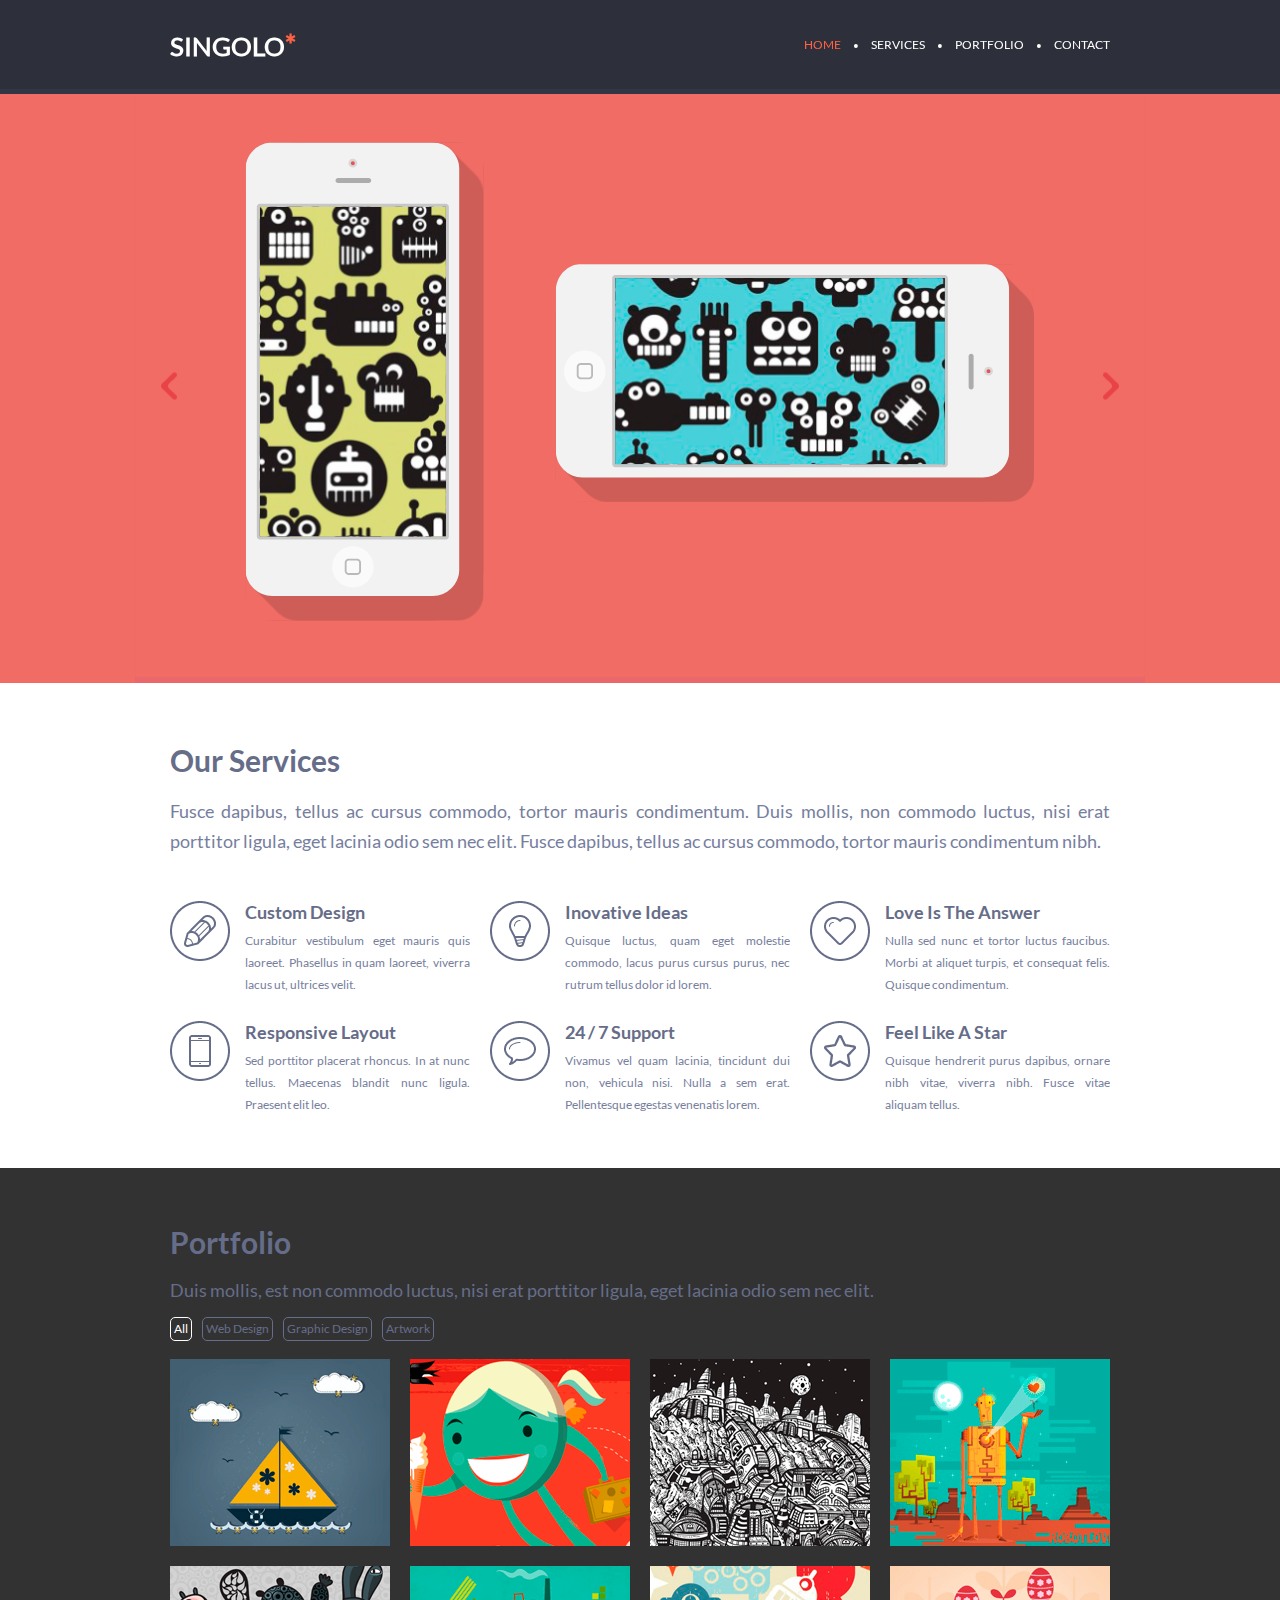
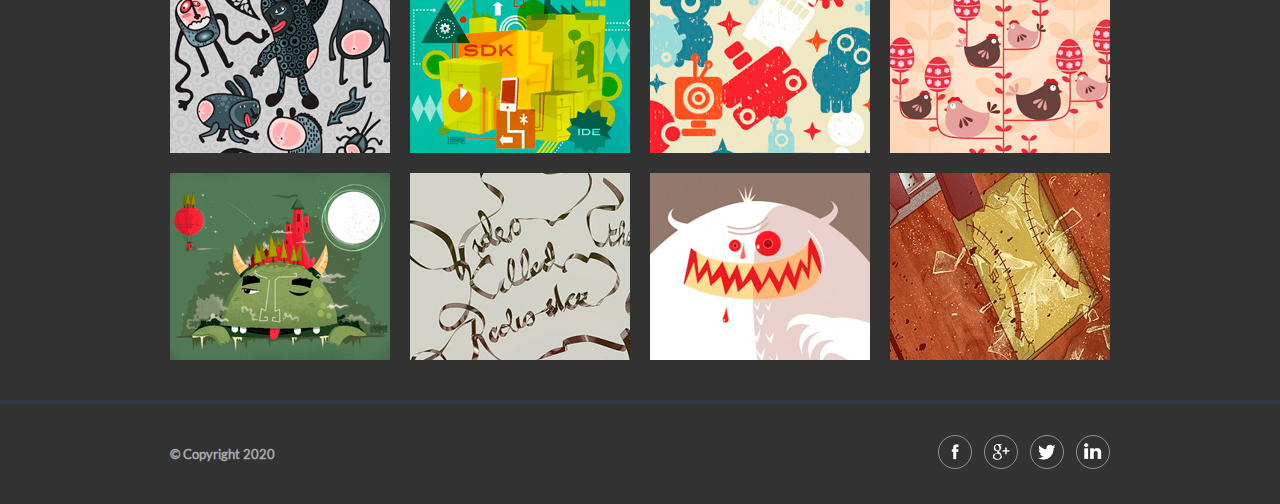
<file: index.html>
<!Doctype html>
<html lang="en">

<head>
    <meta charset="UTF-8">
    <meta http-equiv="Content-Type" content="text/html" ;>
    <meta name="viewport" content="width=device-width">
    <link rel="icon" type="image/png" sizes="250x250" href="./images/favicon.png">
    <link rel="stylesheet" href="./style.css">
    <title>Singolo</title>
</head>

<body>
    <span class="burger">
        <span class="burger_center_line"></span>
    </span>
    <aside >
    <div class="burger_menu_none " id="burger">
        <h1 class="burger_logo">SINGOLO<span class="burger_logo_red">*</span></h1>
        <nav class="burger_nav">
            <a class="burger_nav_link  " href="#top">HOME</a>
            <a class="burger_nav_link " href="#services">SERVICES</a>
            <a class="burger_nav_link " href="#portfolio">PORTFOLIO</a>
            <a class="burger_nav_link " href="#contact">CONTACT</a>
        </nav>
    </div>
    </aside>
    <header class="header_block">
        <div class="title">
            <h1 class="logo">SINGOLO<span class="logo_red">*</span></h1>
            <nav class="menu" id="menu">
                <a href="#top" class="home a_active">HOME</a>
                <span>&#8226</span>
                <a href="#services" class="serv">SERVICES</a>
                <span>&#8226</span>
                <a href="#portfolio" class="portfol">PORTFOLIO</a>
                <span>&#8226</span>
                <a href="#contact" class="cont">CONTACT</a>
            </nav>
        </div>
    </header>
    <div class="slider_block_red "  data-name="point"> 
        <figure class="slide">
            <img class="arrow-left" src="./images/arrow-left.png" alt="">
            <img class="arrow-right" src="./images/arrow-right.png" alt="">
            <img class="slide_image show" src="./images/Slide-1.svg">
            <img class="slide_image2 hide " src="./images/Slide-2.svg">
        </figure>
    </div>
    <main>
        <section class="services_block" id="services" data-name="point">
            <h3>Our Services</h3>
            <p class="text">Fusce dapibus, tellus ac cursus commodo, tortor mauris condimentum. Duis mollis, non
                commodo
                luctus, nisi
                erat porttitor ligula, eget lacinia odio sem nec elit. Fusce dapibus, tellus ac cursus commodo,
                tortor
                mauris condimentum nibh.</p>
            <div class="services">
                <li class="block">
                    <img class="image_block" src="./images/services1.png" alt="pencil">
                    <div class="info_block">
                        <h4>Custom Design</h4>
                        <p class="small_text"> Curabitur vestibulum eget mauris quis laoreet. Phasellus in quam
                            laoreet,
                            viverra lacus ut, ultrices velit.</p>
                    </div>
                </li>
                <li class="block">
                    <img class="image_block" src="./images/services2.png" alt="Idea">
                    <div class="info_block">
                        <h4>Inovative Ideas</h4>
                        <p class="small_text">Quisque luctus, quam eget molestie commodo, lacus purus cursus purus,
                            nec
                            rutrum tellus dolor
                            id
                            lorem.</p>
                    </div>
                </li>
                <li class="block">
                    <img class="image_block" src="./images/services3.png" alt="Heart">
                    <div class="info_block">
                        <h4>Love Is The Answer</h4>
                        <p class="small_text">Nulla sed nunc et tortor luctus faucibus. Morbi at aliquet turpis, et
                            consequat felis. Quisque condimentum.</p>
                    </div>
                </li>
                <li class="block">
                    <img class="image_block" src="./images/services4.png" alt="Phone">
                    <div class="info_block">
                        <h4>Responsive Layout</h4>
                        <p class="small_text">Sed porttitor placerat rhoncus. In at nunc tellus. Maecenas blandit
                            nunc
                            ligula. Praesent elit leo.</p>
                    </div>
                </li>
                <li class="block">
                    <img class="image_block" src="./images/services5.png" alt="Message">
                    <div class="info_block">
                        <h4>24 / 7 Support</h4>
                        <p class="small_text">Vivamus vel quam lacinia, tincidunt dui non, vehicula nisi. Nulla a
                            sem
                            erat. Pellentesque egestas venenatis lorem.</p>
                    </div>
                </li>
                <li class="block">
                    <img class="image_block" src="./images/services6.png" alt="Star">
                    <div class="info_block">
                        <h4>Feel Like A Star</h4>
                        <p class="small_text">Quisque hendrerit purus dapibus, ornare nibh vitae, viverra nibh.
                            Fusce
                            vitae aliquam tellus.
                        </p>
                    </div>
                </li>
            </div>
        </section>
        <section class="portfolio_block" id="portfolio" data-name="point">
            <div class="portfolio">
                <h3>Portfolio</h3>
                <p class="portfolio-text">Duis mollis, est non commodo luctus, nisi erat porttitor ligula, eget
                    lacinia
                    odio sem nec elit.</p>
                <div class="filter">
                    <li class="filter_button filter_button_active all" id="all"> All</li>
                    <li class="filter_button web" id="web">Web Design</li>
                    <li class="filter_button graphic" id="graphic">Graphic Design</li>
                    <li class="filter_button art" id="art">Artwork</li>
                </div>
                <div class="images_columns">
                    <img src="./images/1.png" class="portfolio_image graphic" alt="ship" >
                    <img src="./images/2.png" class="portfolio_image art" alt="caricature girls" >
                    <img src="./images/3.png" class="portfolio_image graphic" alt="art city" >
                    <img src="./images/4.png" class="portfolio_image web" alt="heart in  robot arms ">
                    <img src="./images/5.png" class="portfolio_image art" alt="hares" >
                    <img src="./images/6.png" class="portfolio_image web" alt="technologies">
                    <img src="./images/7.png" class="portfolio_image web" alt="abstraction" >
                    <img src="./images/8.png" class="portfolio_image graphic" alt="chicken on the branches" >
                    <img src="./images/9.png" class="portfolio_image art" alt="monster" >
                    <img src="./images/10.png" class="portfolio_image graphic" alt="picture with text" >
                    <img src="./images/11.png" class="portfolio_image art" alt="monster" >
                    <img src="./images/12.png" class="portfolio_image web" alt="instrument scale">
                </div>
            </div>
        </section>
    </main>
    <footer class="footer_block" id="contact" data-name="point">
        <div class="lower">
            <p class="copyright_left">© Copyright 2020</p>
            <nav class="social_right">
                <a href="https://facebook.com/" target="_blank" title="Facebook"><img src="./images/f.png"
                        alt="Facebook" class="social_icons"></a>
                <a href="https://myaccount.google.com/intro/profile" target="_blanck" title="Google Account"><img
                        src="./images/g.png" alt="Google Account" class="social_icons"></a>
                <a href="https://twitter.com/" target="_blank" title="Twitter"><img src="./images/tw.png" alt="Twitter"
                        class="social_icons"></a>
                <a href="https://www.linkedin.com/" target="_blank" title="LinkedIn"><img src="./images/in.png"
                        alt="LinkedIn" class="social_icons"></a>
            </nav>
        </div>
    </footer>
    <script src="./script.js"></script>
</body>
</html>
</file>
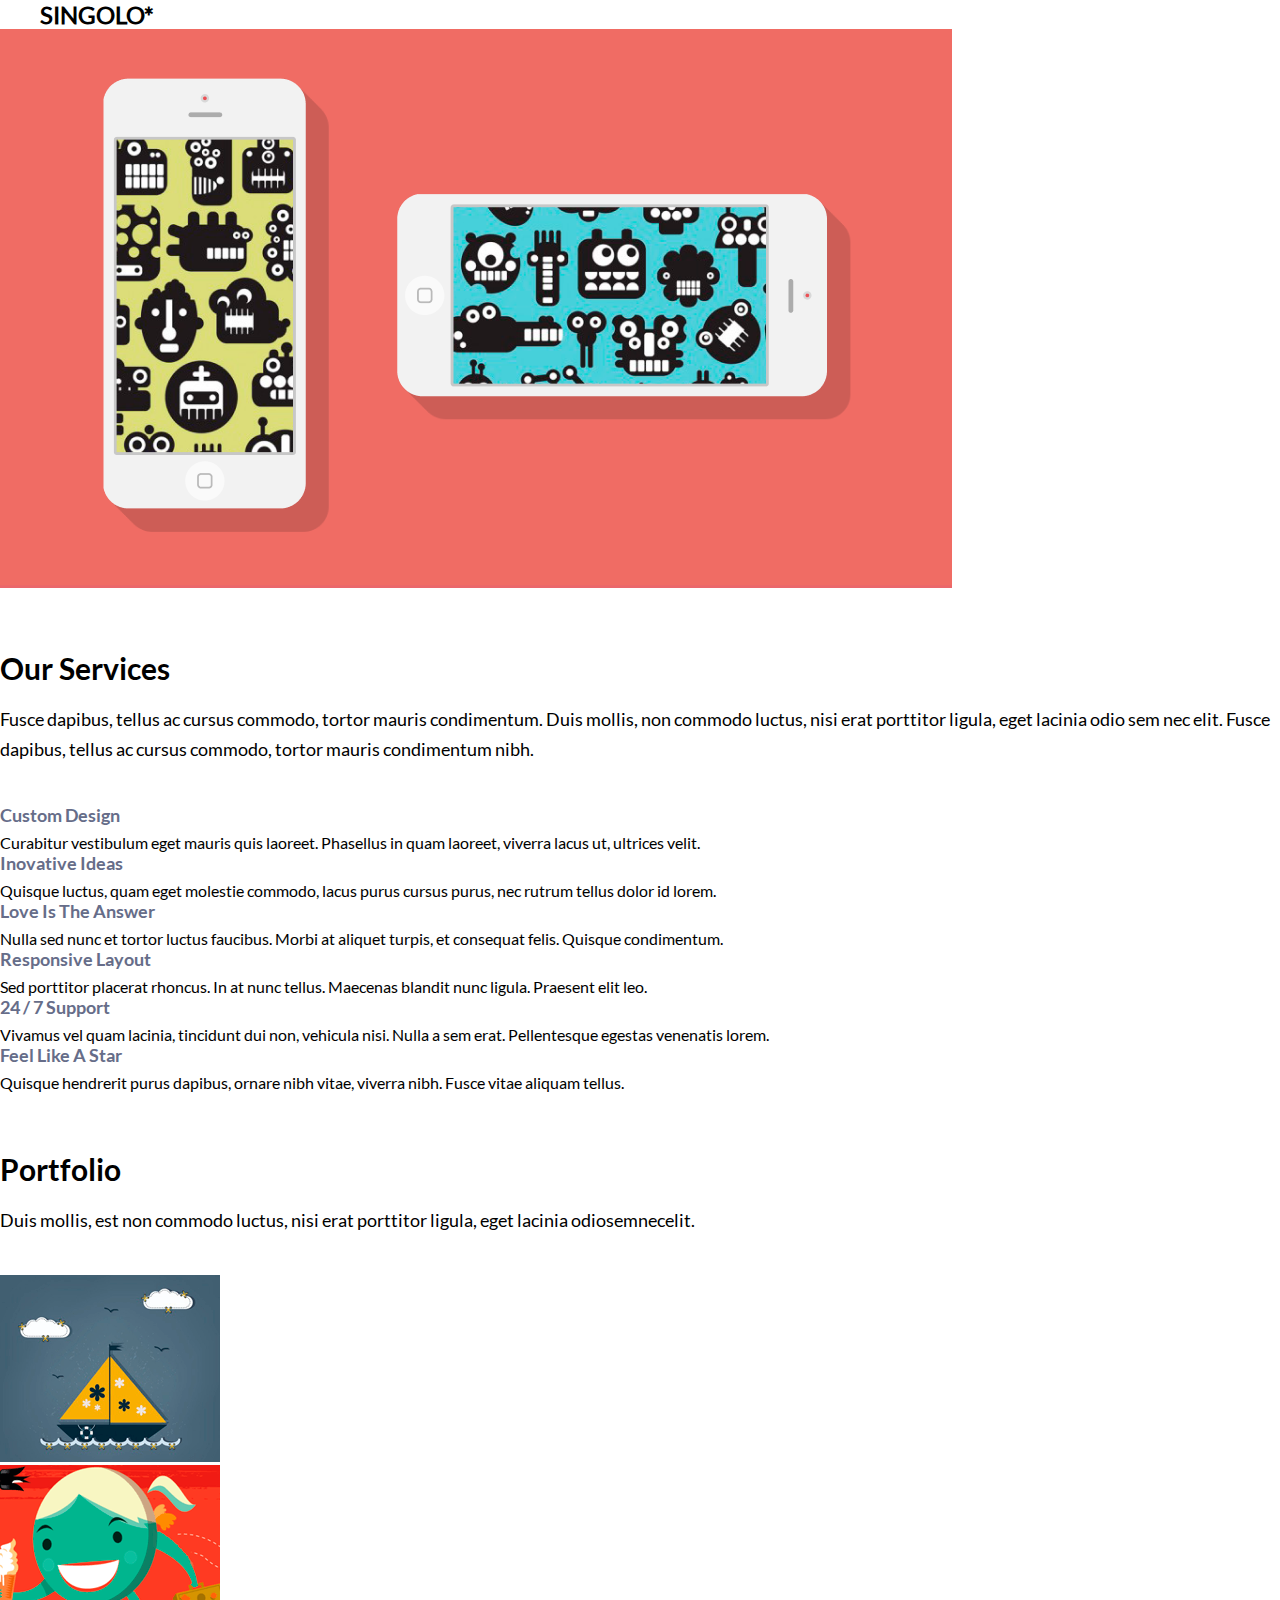
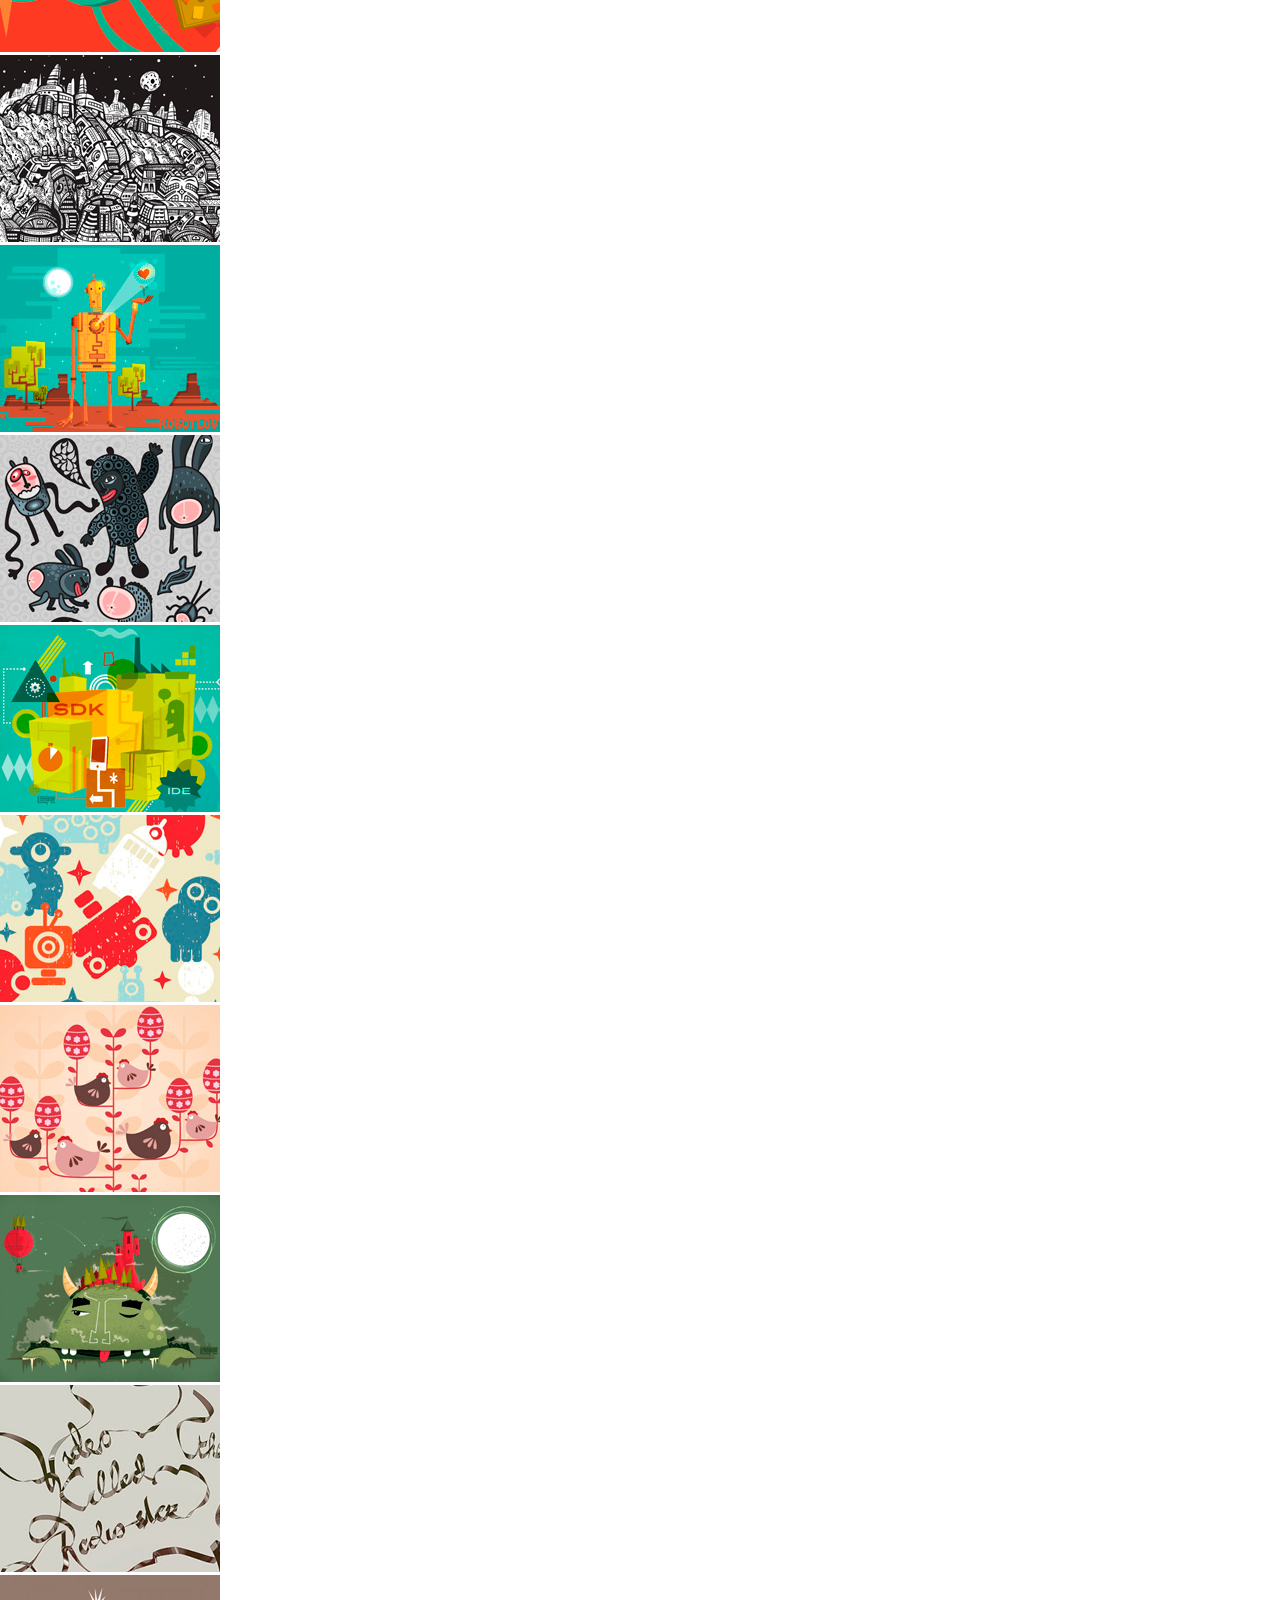
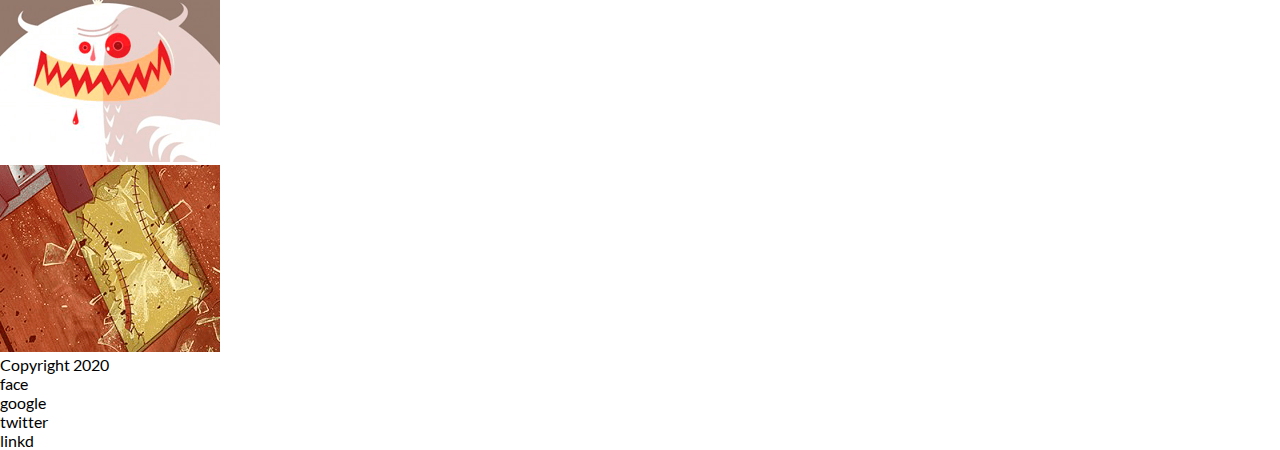
<file: singolo.html>
<!Doctype html>
<html lang="en">

<head>
    <meta http-equiv="Content-Type" content="text/html;charset=UTF-8">
    <meta name="viewport" content="width=device-width">
    <link rel="icon" type="image/png" sizes="250x250" href="">
    <link rel="stylesheet" href="./style.css">
    <title>Singolo</title>

</head>

<body>
    <header class="first_block">
        <div class="title">
            <h2 class="block1">SINGOLO*</h2>
            <nav class="block2">
                <a href="#">HOME</a>
                <a href="#">&#8226</a>
                <a href="#">SERVICES</a>
                <a href="#">&#8226</a>
                <a href="#">PORTFOLIO</a>
                <a href="#">&#8226</a>
                <a href="#">ABOUT</a>
                <a href="#">&#8226</a>
                <a href="#">CONTACT</a>
            </nav>
        </div>
    </header>
    <div class="second_block">
        <figure class="cont2">
            <img class="image" src="./images/slide1.png" alt="">
        </figure>
    </div>
    <main>

        <section class="cont3">
            <h3>Our Services</h3>
            <p class="text">Fusce dapibus, tellus ac cursus commodo, tortor mauris condimentum. Duis mollis, non commodo
                luctus, nisi
                erat porttitor ligula, eget lacinia odio sem nec elit. Fusce dapibus, tellus ac cursus commodo, tortor
                mauris condimentum nibh.</p>
            <div class="cont3_1">
                <li class="li">
                    <h4>Custom Design</h4>
                    <p>Curabitur vestibulum eget mauris quis laoreet. Phasellus in quam laoreet, viverra lacus ut,
                        ultrices
                        velit.</p>
                </li>
                <li class="li">
                    <h4>Inovative Ideas</h4>
                    <p>Quisque luctus, quam eget molestie commodo, lacus purus cursus purus, nec rutrum tellus dolor id
                        lorem.</p>
                </li>
                <li class="li">
                    <h4>Love Is The Answer</h4>
                    <p>Nulla sed nunc et tortor luctus faucibus. Morbi at aliquet turpis, et consequat felis. Quisque
                        condimentum.</p>
                </li>
                <li class="li">
                    <h4>Responsive Layout</h4>
                    <p>Sed porttitor placerat rhoncus. In at nunc tellus. Maecenas blandit nunc ligula. Praesent elit
                        leo.</p>
                </li>
                <li class="li">
                    <h4>24 / 7 Support</h4>
                    <p>Vivamus vel quam lacinia, tincidunt dui non, vehicula nisi. Nulla a sem erat. Pellentesque
                        egestas venenatis lorem.</p>
                </li>
                <li class="li">
                    <h4>Feel Like A Star</h4>
                    <p>Quisque hendrerit purus dapibus, ornare nibh vitae, viverra nibh. Fusce vitae aliquam tellus.</p>
                </li>
            </div>
        </section>
        <section class="fhor_block">
            <div class="fhor_block0">
                <div class="fhor_block1">
                    <h3>Portfolio</h3>
                    <p class="text">Duis mollis, est non commodo luctus, nisi erat porttitor ligula, eget lacinia
                        odiosemnecelit.</p>
                    <div class="fhor_block2">
                        <li class="potfol"> <img class="icon" src="./images/1.png" alt=""></li>
                        <li class="potfol"><img class="icon" src="./images/2.png" alt=""></li>
                        <li class="potfol"><img class="icon" src="./images/3.png" alt=""></li>
                        <li class="potfol"><img class="icon" src="./images/4.png" alt=""></li>
                        <li class="potfol"><img class="icon" src="./images/5.png" alt=""></li>
                        <li class="potfol"><img class="icon" src="./images/6.png" alt=""></li>
                        <li class="potfol"><img class="icon" src="./images/7.png" alt=""></li>
                        <li class="potfol"><img class="icon" src="./images/8.png" alt=""></li>
                        <li class="potfol"><img class="icon" src="./images/9.png" alt=""></li>
                        <li class="potfol"><img class="icon" src="./images/10.png" alt=""></li>
                        <li class="potfol"><img class="icon" src="./images/11.png" alt=""></li>
                        <li class="potfol"><img class="icon" src="./images/12.png" alt=""></li>
                    </div>
                </div>
            </div>
        </section>
    </main>
    <footer class="five_block">
        <div class="five_block0">
            <p class="foot_left">Copyright 2020</p>
            <nav class="foot_left">
                <li>face</li>
                <li>google</li>
                <li>twitter</li>
                <li>linkd</li>
            </nav>
        </div>
    </footer>
</body>

</html>
</file>
<file: style.css>
@font-face {
  font-family: "Lato";
  src: url(./images/Lato-Regular.ttf);
}
@font-face {
  font-family: "Lato-Bold";
  src: url(./images/Lato-Bold.ttf);
}
* {
  margin: 0;
  padding: 0;
}
html {
  scroll-behavior: smooth;
}
body {
  width: 100%;
  margin-left: auto;
  margin-right: auto;
  font-family: "Lato", sans-serif;
}
.burger {
  display: none;
}
.burger_menu_none {
  display: none;
}
.header_block {
  width: 100%;
  height: 49px;
  display: flex;
  justify-content: center;
  position: sticky;
  top: 0;
  align-self: center;
  background: #2d303a;
  color: white;
  box-shadow: 0 5px 0 #323746;
  padding: 20px 0;
  margin: 0;
  z-index: 2;
}
.title {
  max-width: 1020px;
  width: 100%;
  display: flex;
  justify-content: space-between;
  align-items: center;
  padding: 0 40px;
  box-sizing: border-box;
}
.logo {
  font-size: 1.6em;
}
.logo_red {
  font-size: 1.1em;
  color: tomato;
}
.menu {
  text-align: right;
  margin-right: px;
  font-size: 12px;
}
.slider_block_red {
  width: 100%;
  display: flex;
  justify-content: center;
  align-content: center;
  position: relative;
  top: 0;
  background-color: #f06c64;
}
.slider_block_blue {
  width: 100%;
  display: flex;
  justify-content: center;
  align-content: center;
  position: relative;
  top: 0;
  background-color: #648bf0;
}
.arrow-left {
  position: absolute;
  top: 50%;
  left: 3%;
  transform: translateY(-50%);
}
.arrow-left:hover,
.arrow-right:hover {
  cursor: pointer;
  transform: translateY(-50%) scale(1.5);
}
.arrow-right {
  position: absolute;
  top: 50%;
  right: 3%;
  transform: translateY(-50%);
}
.slide {
  max-width: 1020px;
  width: 100%;
  position: relative;
  display: flex;
  justify-content: space-between;
  align-content: center;
  align-self: center;
  margin-left: 0;
  margin-right: 0;
  margin-bottom: 0;
  color: white;
  box-sizing: border-box;
}
.slide_image {
  max-width: 1020px;
  width: 100%;
  max-height: 594px;
}
.show {
  display: block;
  margin-left: 0;
}
.hide {
  display: none;
}
.slide_image2 {
  max-width: 1020px;
  width: 100%;
  max-height: 594px;
}
.services_block {
  max-width: 1020px;
  width: 100%;
  text-align: justify;
  margin-left: auto;
  margin-right: auto;
  padding-left: 40px;
  padding-right: 40px;
  color: #767e9e;
  box-sizing: border-box;
}
.services {
  color: #767e9e;
  display: grid;
  grid-template-columns: repeat(3, 1fr);
  grid-column-gap: 20px;
  grid-row-gap: 20px;
  margin-bottom: 52px;
}
.services_block > h3,
h4 {
  color: #666d89;
}
.image_block {
  margin: 5px 10px auto 0;
  align-self: flex-start;
}
.info_block {
  margin: 5px 0 auto 5px;
  align-self: flex-start;
}
.block {
  display: flex;
  justify-content: space-between;
  align-items: center;
  margin: 0;
  list-style-type: none;
  overflow: hidden;
}
.block:nth-child(n + 7) {
  display: none;
}
.portfolio_block {
  display: flex;
  justify-content: center;
  align-content: center;
  position: relative;
  top: 0;
  background: rgb(50, 50, 51);
}
.order_up {
  order: -1;
}
.portfolio {
  max-width: 1020px;
  width: 100%;
  text-align: justify;
  margin-left: auto;
  margin-right: auto;
  color: #666d89;
  line-height: 30px;
  box-sizing: border-box;
  padding: 0 40px 0 40px;
}
.filter {
  display: inline-flex;
  list-style-type: none;
}
.filter_button {
  border: 1px solid #666d89;
  text-align: center;
  border-radius: 5px;
  font-size: 12px;
  line-height: 12px;
  margin: 12px 10px 18px 0;
  padding: 5px 3px;
}
.filter_button_active {
  border: 1px solid #fdfdfd;
  color: white;
}
li.filter_button:hover {
  border: 1px solid #fdfdfd;
  color: white;
  cursor: pointer;
}
.images_hide {
  display: none;
}
.images_columns {
  display: grid;
  grid-template-columns: repeat(4, 1fr);
  grid-column-gap: 20px;
  grid-row-gap: 20px;
  justify-content: center;
  align-items: center;
  margin-bottom: 40px;
}
.portfolio_image:nth-child(n + 13) {
  display: none;
}
.portfolio_image {
  width: 100%;
}
.portfolio_image_hide {
  display: none;
}
.footer_block {
  height: 100px;
  display: flex;
  justify-content: center;
  align-content: center;
  position: relative;
  top: 0;
  background: rgb(50, 50, 51);
  border-top: 4px solid #323746;
}
.lower {
  background-color: rgb(50, 50, 51);
  max-width: 1020px;
  width: 100%;
  display: flex;
  justify-content: space-between;
  align-content: space-between;
  position: relative;
}
.copyright_left {
  display: inline;
  margin-top: auto;
  margin-bottom: auto;
  padding-left: 40px;
  padding-right: 30px;
  font-size: 13px;
  font-weight: bold;
  color: #a8a9ad;
}
.social_right {
  display: inline;
  margin-top: auto;
  margin-bottom: auto;
  padding-left: 40px;
  padding-right: 40px;
  font-size: 1.3em;
  font-weight: bold;
  color: #a8a9ad;
}
.social_icons {
  border: 1px solid rgb(146, 145, 145);
  border-radius: 50%;
  width: 32px;
  height: 32px;
  margin-left: 8px;
}
.social_icons:hover {
  transform: scale(1.1);
}
a {
  text-decoration: none;
  color: white;
}
nav span {
  font-size: 0.8em;
  padding-left: 10px;
  padding-right: 10px;
}
h3 {
  font-family: "Lato-Bold";
  font-weight: 900;
  font-size: 30px;
  margin: 59px 0 18px 0px;
  font-weight: 900;
}
h4 {
  font-family: "Lato-Bold";
  font-size: 18px;
  margin-top: 0;
  margin-bottom: 7px;
}
.text {
  font-size: 18px;
  line-height: 30px;
  margin-bottom: 40px;
}
.portfolio-text {
  font-size: 18px;
  line-height: 30px;
}
.small_text {
  font-size: 12px;
  line-height: 22px;
}
.a_active {
  color: tomato;
}
a:hover {
  color: tomato;

  transition: 0.2s;
}
@media screen and (max-width: 1019px) {
  .block {
    margin-right: 0;
  }
  .images_columns {
    display: grid;
    grid-template-columns: repeat(3, 1fr);
    grid-column-gap: 19px;
    grid-row-gap: 19px;
  }
  .filter_button {
    margin: 12px 10px 28px 0;
  }
  .services {
    grid-template-columns: repeat(2, 1fr);
  }
}
@media screen and (max-width: 700px) {
  .aside-overlay {
    position: fixed;
    top: 0;
    left: 0;
    z-index: 10;
    width: 100%;
    height: 100vh;
    background-color: rgba(0, 0, 0, 0.5);
  }
  .no_scroll {
    overflow: hidden;
  }
  .block {
    margin: 0;
  }
  .header_block {
    height: 31px;
  }
  .menu {
    display: none;
  }
  .title {
    justify-content: center;
  }
  .copyright_left {
    display: none;
  }
  .social_right {
    padding: 0;
  }
  .lower {
    justify-content: center;
  }
  .images_columns {
    display: grid;
    grid-template-columns: repeat(3, 1fr);
    grid-column-gap: 19px;
    grid-row-gap: 19px;
  }
  .burger {
    display: block;
    position: fixed;
    top: 24px;
    left: 20px;
    width: 23px;
    height: 23px;
    z-index: 500;
  }
  .burger_center_line,
  .burger:before,
  .burger:after {
    content: "";
    background-color: white;
    position: absolute;
    width: 100%;
    height: 3px;
    left: 0;
    border-radius: 5px;
  }
  .burger_center_line {
    top: calc(50% - 1.5px);
  }
  .burger:before {
    top: 0;
    left: 0;
  }
  .burger:after {
    bottom: 0;
    left: 0;
  }
  .burger:hover {
    cursor: pointer;
  }
  .burger:active {
    transform: rotateZ(90deg);
    transition: all 0.7s ease-out;
  }
  .burger_active {
    transform: rotateZ(90deg);
    transition: all 0.7s ease-out;
  }
  .burger_menu_none {
    position: absolute;
    left: -500px;
  }
  .burger_menu_show {
    display: block;
    position: fixed;
    left: 0px;
    top: 0;
    transition: 0.4s;
    min-width: 250px;
    max-width: 70vw;
    height: 100%;
    background: #2d303a;
    color: white;
    z-index: 50;
    display: flex;
    flex-direction: column;
    align-items: center;
  }
  .burger_nav {
    margin-top: 150px;
  }
  .burger_nav_link {
    font-size: 24px;
    line-height: 28, 8px;
    letter-spacing: -3.5%;
    display: flex;
    flex-direction: column;
    margin-bottom: 27px;
  }
  .burger_logo {
    align-items: flex-start;
    font-size: 20px;
    line-height: 24px;
    letter-spacing: -3%;
    margin: 24px 20px 8px 0;
  }
  .burger_logo_red {
    font-size: 20px;
    color: tomato;
  }
  .services {
    grid-template-columns: 1fr;
  }
  .block {
    display: flex;
    justify-content: flex-start;
    align-items: center;
    margin: 0;
    list-style-type: none;
    overflow: hidden;
  }
}
@media screen and (max-width: 400px) {
  .info_block {
    margin: 5px 0 auto 5px;
    align-self: flex-start;
  }

  .images_columns {
    display: grid;
    grid-template-columns: repeat(2, 1fr);
    grid-column-gap: 13px;
    grid-row-gap: 13px;
  }
  .portfolio {
    padding: 0 30px 0 30px;
  }
}
</file>
